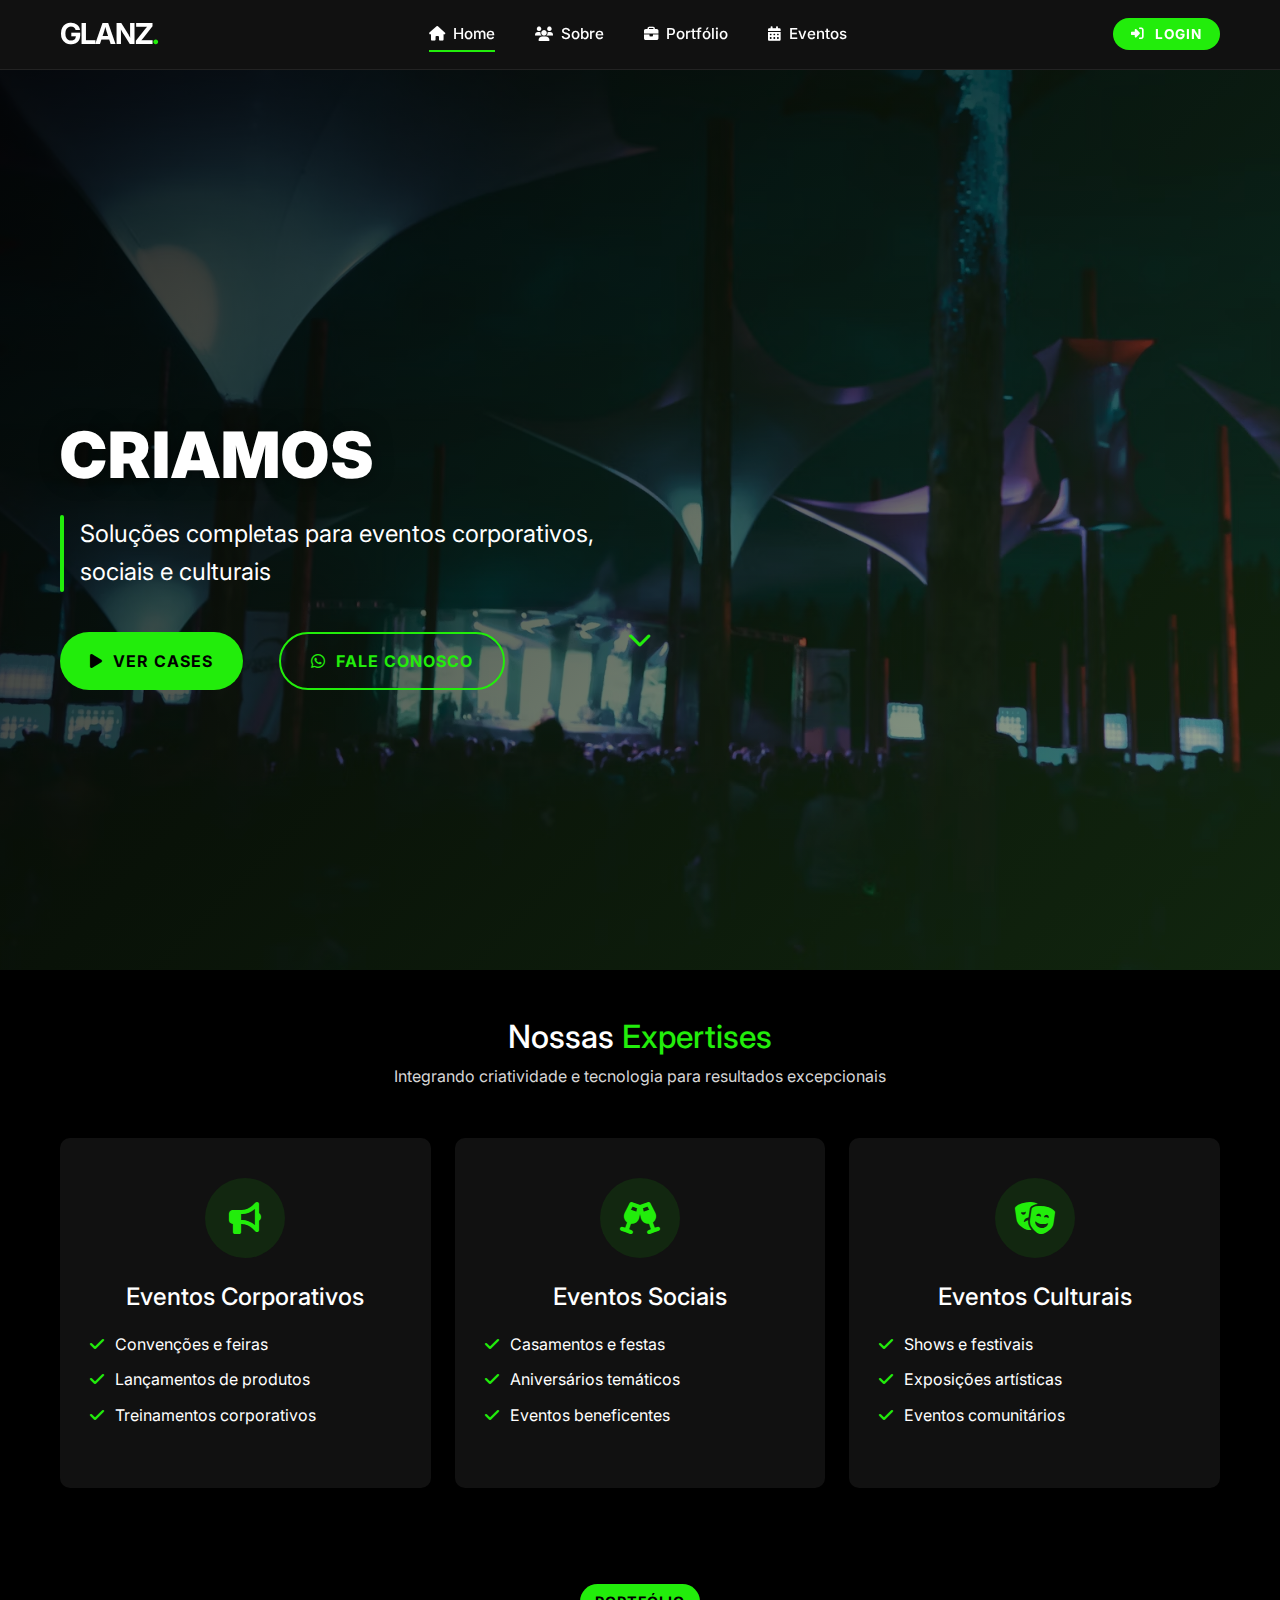
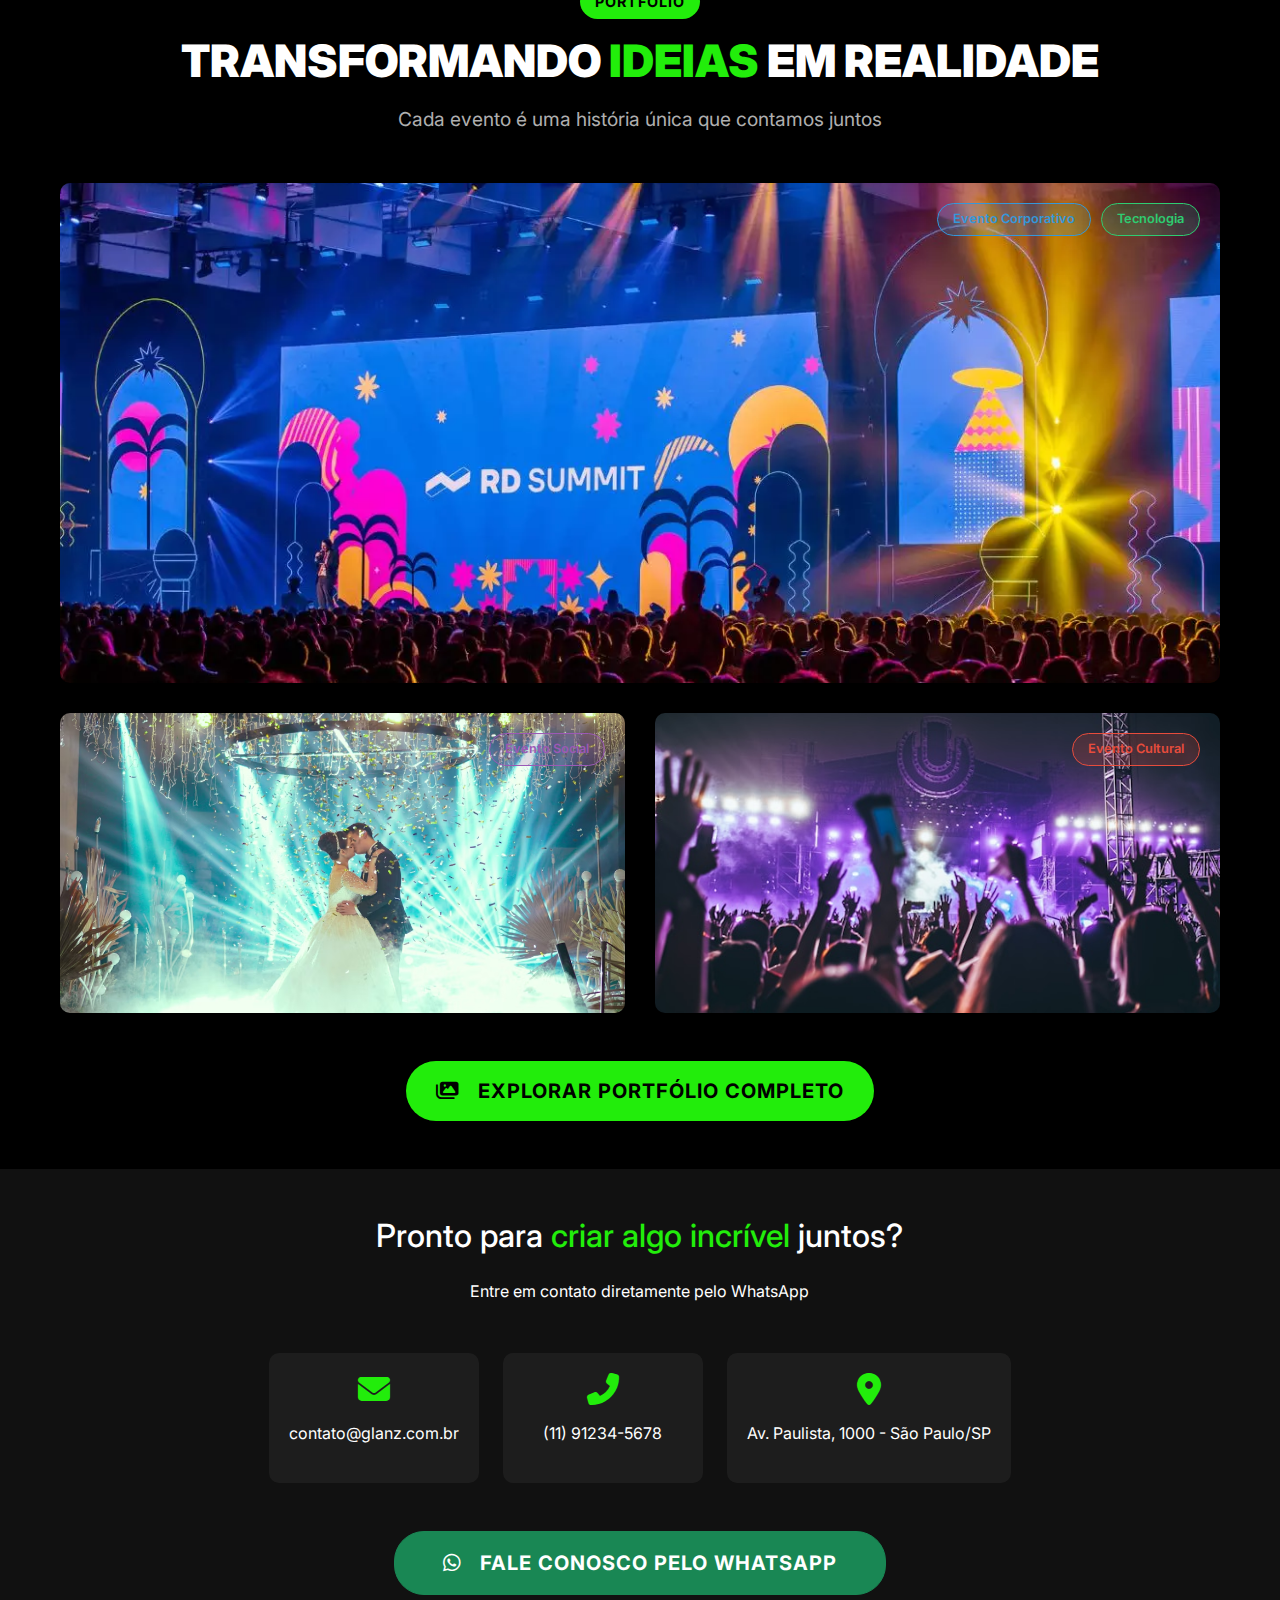
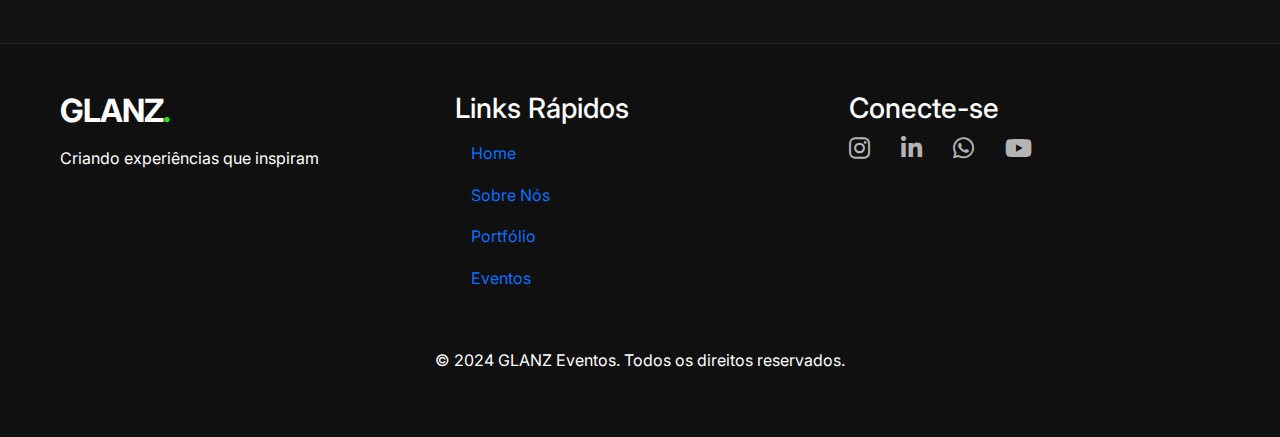
<file: index.html>
<!DOCTYPE html>
<html lang="pt-BR">
<head>
    <meta charset="UTF-8">
    <meta name="viewport" content="width=device-width, initial-scale=1.0">
    <title>GLANZ | Experiências Memoráveis em Eventos</title>
    <!-- Bootstrap CSS -->
    <link href="https://cdn.jsdelivr.net/npm/bootstrap@5.3.2/dist/css/bootstrap.min.css" rel="stylesheet">
    <link rel="stylesheet" href="css/global.css">
    <link rel="stylesheet" href="css/home.css">
    <link href="https://fonts.googleapis.com/css2?family=Inter:wght@300;400;700;900&display=swap" rel="stylesheet">
    <link rel="stylesheet" href="https://cdnjs.cloudflare.com/ajax/libs/font-awesome/6.4.0/css/all.min.css">
</head>
<body>
    <!-- Navbar Minimalista Fixa -->
    <nav class="navbar navbar-expand-lg top-navbar fixed-top">
        <div class="container">
            <a class="navbar-brand" href="index.html">
                <h1>GLANZ<span class="dot">.</span></h1>
            </a>
            <button class="navbar-toggler" type="button"
                data-bs-toggle="collapse" data-bs-target="#navbarNav"
                aria-controls="navbarNav" aria-expanded="false"
                aria-label="Toggle navigation">
                <i class="fas fa-bars"></i>
            </button>
            <div class="collapse navbar-collapse" id="navbarNav">
                <ul class="navbar-nav mx-auto">
                    <li class="nav-item">
                        <a class="nav-link active" href="index.html"><i class="fas fa-home"></i> Home</a>
                    </li>
                    <li class="nav-item">
                        <a class="nav-link" href="sobre.html"><i class="fas fa-users"></i> Sobre</a>
                    </li>
                    <li class="nav-item">
                        <a class="nav-link" href="portfolio.html"><i class="fas fa-briefcase"></i> Portfólio</a>
                    </li>
                    <li class="nav-item">
                        <a class="nav-link" href="eventos.html"><i class="fas fa-calendar-alt"></i> Eventos</a>
                    </li>
                </ul>
                <div class="d-flex align-items-center">
                    <!-- Botão Login/Logout -->
                    <div id="authContainer">
                        <a href="login.html" class="btn btn-login" id="authBtn">
                            <i class="fas fa-sign-in-alt"></i> Login
                        </a>
                    </div>
                    <!-- Botão Perfil (inicialmente oculto) -->
                    <div id="profileContainer" style="display: none; margin-left: 10px;">
                        <a href="perfil.html" class="btn btn-user">
                            <i class="fas fa-user"></i> Perfil
                        </a>
                    </div>
                </div>
            </div>
        </div>
    </nav>

    <!-- Hero Section com Imagem -->
    <header class="hero">
        <div class="hero-image"></div>
        <div class="hero-overlay"></div>
        <div class="container hero-content">
            <div class="row">
                <div class="col-lg-8">
                    <h1><span class="highlight">Criamos experiências</span> que inspiram e conectam</h1>
                    <p class="hero-subtitle">Soluções completas para eventos corporativos, sociais e culturais</p>
                    <div class="hero-cta">
                        <a href="portfolio.html" class="btn btn-primary me-3">
                            <i class="fas fa-play"></i> Ver Cases
                        </a>
                        <a href="#contato" class="btn btn-outline">
                            <i class="fab fa-whatsapp"></i> Fale Conosco
                        </a>
                    </div>
                </div>
            </div>
            <div class="scroll-indicator">
                <i class="fas fa-chevron-down"></i>
            </div>
        </div>
    </header>

    <!-- Seção de Diferenciais -->
    <section class="diferenciais py-5">
        <div class="container">
            <div class="section-header text-center mb-5">
                <h2>Nossas <span class="highlight">Expertises</span></h2>
                <p class="text-light-expert">Integrando criatividade e tecnologia para resultados excepcionais</p>
            </div>

            <div class="row g-4">
                <div class="col-md-4" data-aos="fade-up">
                    <div class="diferencial-card h-100">
                        <div class="card-icon">
                            <i class="fas fa-bullhorn"></i>
                        </div>
                        <h3>Eventos Corporativos</h3>
                        <ul class="mt-3">
                            <li>Convenções e feiras</li>
                            <li>Lançamentos de produtos</li>
                            <li>Treinamentos corporativos</li>
                        </ul>
                    </div>
                </div>

                <div class="col-md-4" data-aos="fade-up" data-aos-delay="100">
                    <div class="diferencial-card h-100">
                        <div class="card-icon">
                            <i class="fas fa-glass-cheers"></i>
                        </div>
                        <h3>Eventos Sociais</h3>
                        <ul class="mt-3">
                            <li>Casamentos e festas</li>
                            <li>Aniversários temáticos</li>
                            <li>Eventos beneficentes</li>
                        </ul>
                    </div>
                </div>

                <div class="col-md-4" data-aos="fade-up" data-aos-delay="200">
                    <div class="diferencial-card h-100">
                        <div class="card-icon">
                            <i class="fas fa-theater-masks"></i>
                        </div>
                        <h3>Eventos Culturais</h3>
                        <ul class="mt-3">
                            <li>Shows e festivais</li>
                            <li>Exposições artísticas</li>
                            <li>Eventos comunitários</li>
                        </ul>
                    </div>
                </div>
            </div>
        </div>
    </section>

    <!-- Seção Portfólio Atualizada -->
    <section class="portfolio-showcase py-5">
        <div class="container">
            <div class="section-header text-center mb-5">
                <div class="section-tag">Portfólio</div>
                <h2 class="section-title">Transformando <span class="highlight">Ideias</span> em Realidade</h2>
                <p class="section-subtitle">Cada evento é uma história única que contamos juntos</p>
            </div>

            <div class="portfolio-grid">
                <div class="portfolio-item featured">
                    <div class="portfolio-image" style="background-image: url('assets/images/evento-tech.png');">
                        <div class="portfolio-overlay">
                            <div class="portfolio-content">
                                <h3>Tech Conference 2023</h3>
                                <div class="portfolio-stats">
                                    <span><i class="fas fa-users"></i> 1.200+ participantes</span>
                                    <span><i class="fas fa-map-marker-alt"></i> São Paulo</span>
                                </div>
                                <a href="portfolio-detalhe-tech.html" class="btn btn-portfolio">Ver Detalhes</a>
                            </div>
                        </div>
                    </div>
                    <div class="portfolio-tags">
                        <span class="tag-corporativo">Evento Corporativo</span>
                        <span class="tag-tecnologia">Tecnologia</span>
                    </div>
                </div>

                <div class="portfolio-items">
                    <div class="portfolio-item">
                        <div class="portfolio-image" style="background-image: url('assets/images/casamento.jpg');">
                            <div class="portfolio-overlay">
                                <div class="portfolio-content">
                                    <h3>Casamento Luxury</h3>
                                    <a href="portfolio-detalhe-casamento.html" class="btn btn-portfolio">Ver Detalhes</a>
                                </div>
                            </div>
                        </div>
                        <div class="portfolio-tags">
                            <span class="tag-social">Evento Social</span>
                        </div>
                    </div>

                    <div class="portfolio-item">
                        <div class="portfolio-image" style="background-image: url('assets/images/evento-musical.jpg');">
                            <div class="portfolio-overlay">
                                <div class="portfolio-content">
                                    <h3>Festival de Verão</h3>
                                    <a href="portfolio-detalhe-festival.html" class="btn btn-portfolio">Ver Detalhes</a>
                                </div>
                            </div>
                        </div>
                        <div class="portfolio-tags">
                            <span class="tag-cultural">Evento Cultural</span>
                        </div>
                    </div>
                </div>
            </div>

            <div class="text-center mt-5">
                <a href="portfolio.html" class="btn btn-primary btn-lg">
                    <i class="fas fa-images me-2"></i> Explorar Portfólio Completo
                </a>
            </div>
        </div>
    </section>

    <!-- Seção de Contato -->
    <section id="contato" class="contato py-5">
        <div class="container text-center">
            <div class="row justify-content-center">
                <div class="col-lg-8">
                    <h2>Pronto para <span class="highlight">criar algo incrível</span> juntos?</h2>
                    <p class="mt-4 mb-5">Entre em contato diretamente pelo WhatsApp</p>

                    <div class="d-flex flex-column flex-md-row justify-content-center gap-4">
                        <div class="contato-item">
                            <i class="fas fa-envelope fa-2x mb-3"></i>
                            <p>contato@glanz.com.br</p>
                        </div>
                        <div class="contato-item">
                            <i class="fas fa-phone-alt fa-2x mb-3"></i>
                            <p>(11) 91234-5678</p>
                        </div>
                        <div class="contato-item">
                            <i class="fas fa-map-marker-alt fa-2x mb-3"></i>
                            <p>Av. Paulista, 1000 - São Paulo/SP</p>
                        </div>
                    </div>

                    <a href="https://wa.me/5511999999999?text=Olá,%20gostaria%20de%20saber%20mais%20sobre%20os%20serviços" class="btn btn-success btn-lg mt-5 px-5 py-3">
                        <i class="fab fa-whatsapp me-2"></i> Fale conosco pelo WhatsApp
                    </a>
                </div>
            </div>
        </div>
    </section>

    <!-- Rodapé -->
    <footer class="footer py-5">
        <div class="container">
            <div class="row">
                <div class="col-lg-4 mb-4 mb-lg-0">
                    <div class="footer-logo">
                        <h2>GLANZ<span class="dot">.</span></h2>
                        <p>Criando experiências que inspiram</p>
                    </div>
                </div>
                <div class="col-lg-4 mb-4 mb-lg-0">
                    <h3>Links Rápidos</h3>
                    <ul class="nav flex-column">
                        <li class="nav-item"><a href="index.html" class="nav-link">Home</a></li>
                        <li class="nav-item"><a href="sobre.html" class="nav-link">Sobre Nós</a></li>
                        <li class="nav-item"><a href="portfolio.html" class="nav-link">Portfólio</a></li>
                        <li class="nav-item"><a href="eventos.html" class="nav-link">Eventos</a></li>
                    </ul>
                </div>
                <div class="col-lg-4">
                    <h3>Conecte-se</h3>
                    <div class="social-icons">
                        <a href="#" class="me-3"><i class="fab fa-instagram fa-lg"></i></a>
                        <a href="#" class="me-3"><i class="fab fa-linkedin-in fa-lg"></i></a>
                        <a href="#" class="me-3"><i class="fab fa-whatsapp fa-lg"></i></a>
                        <a href="#"><i class="fab fa-youtube fa-lg"></i></a>
                    </div>
                </div>
            </div>
            <div class="text-center mt-5">
                <p>&copy; 2024 GLANZ Eventos. Todos os direitos reservados.</p>
            </div>
        </div>
    </footer>

    <!-- Scripts -->
    <script src="https://cdn.jsdelivr.net/npm/bootstrap@5.3.2/dist/js/bootstrap.bundle.min.js"></script>
    <script src="js/home.js"></script>
    <script src="https://unpkg.com/aos@2.3.1/dist/aos.js"></script>
    <script>
        AOS.init({
            duration: 800,
            easing: 'ease-in-out'
        });

        // Função para verificar login e atualizar a interface
        function updateAuthUI() {
            const authBtn = document.getElementById('authBtn');
            const profileContainer = document.getElementById('profileContainer');
            
            // Verifica se o usuário está logado
            const isLoggedIn = sessionStorage.getItem('Token') || localStorage.getItem('Token');
            
            if (isLoggedIn) {
                // Usuário logado - mostra perfil e transforma login em logout
                authBtn.innerHTML = '<i class="fas fa-sign-out-alt"></i> Logout';
                authBtn.href = "#";
                authBtn.onclick = function(e) {
                    e.preventDefault();
                    // Faz logout
                    sessionStorage.removeItem('Token');
                    localStorage.removeItem('Token');
                    // Atualiza a interface
                    updateAuthUI();
                    // Redireciona para home
                    window.location.href = 'index.html';
                };
                profileContainer.style.display = 'block';
            } else {
                // Usuário não logado - oculta perfil e mantém login normal
                authBtn.innerHTML = '<i class="fas fa-sign-in-alt"></i> Login';
                authBtn.href = "login.html";
                authBtn.onclick = null;
                profileContainer.style.display = 'none';
            }
        }

        // Executa quando a página carrega
        document.addEventListener('DOMContentLoaded', updateAuthUI);
    </script>
</body>
</html>
</file>
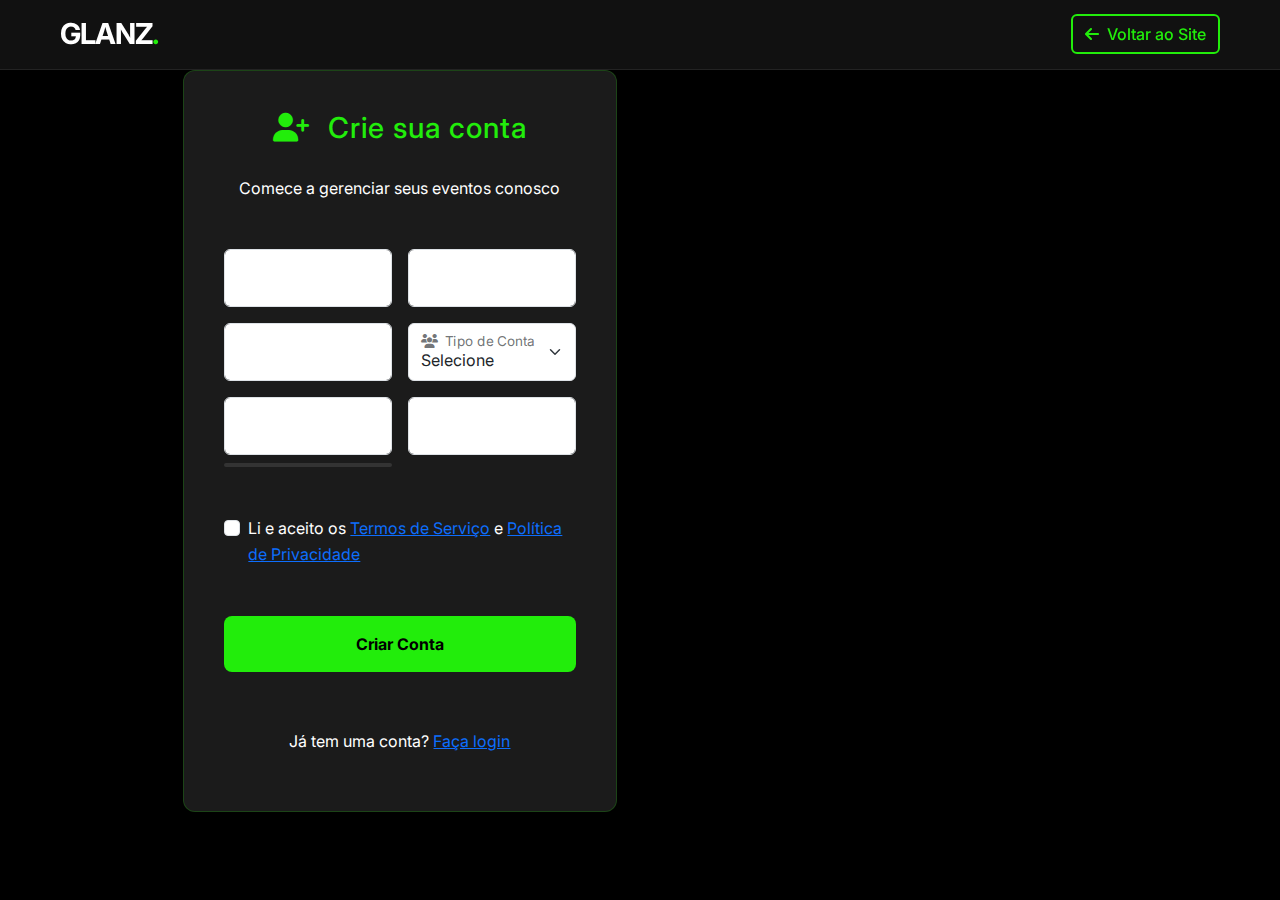
<file: cadastro.html>
<!DOCTYPE html>
<html lang="pt-BR">

<head>
    <meta charset="UTF-8">
    <meta name="viewport" content="width=device-width, initial-scale=1.0">
    <title>Cadastro | GLANZ</title>
    <!-- Bootstrap CSS -->
    <link href="https://cdn.jsdelivr.net/npm/bootstrap@5.3.2/dist/css/bootstrap.min.css" rel="stylesheet">
    <link rel="stylesheet" href="css/global.css">
    <link rel="stylesheet" href="css/cadastro.css">
    <link href="https://fonts.googleapis.com/css2?family=Inter:wght@300;400;700;900&display=swap" rel="stylesheet">
    <link rel="stylesheet" href="https://cdnjs.cloudflare.com/ajax/libs/font-awesome/6.4.0/css/all.min.css">
</head>

<body>
    <!-- Navbar Minimalista -->
    <nav class="navbar navbar-expand-lg top-navbar">
        <div class="container">
            <a class="navbar-brand" href="index.html">
                <h1>GLANZ<span class="dot">.</span></h1>
            </a>
            <div class="d-flex">
                <a href="index.html" class="btn btn-outline-verde">
                    <i class="fas fa-arrow-left me-2"></i> Voltar ao Site
                </a>
            </div>
        </div>
    </nav>

    <!-- Main Content -->
    <main class="cadastro-container">
        <div class="container">
            <div class="row justify-content-center">
                <div class="col-lg-7 col-md-9">
                    <div class="cadastro-card">
                        <div class="cadastro-header text-center mb-5">
                            <h2><i class="fas fa-user-plus"></i> Crie sua conta</h2>
                            <p class="text-subtitle">Comece a gerenciar seus eventos conosco</p>
                        </div>

                        <form id="cadastroForm" class="cadastro-form">
                            <div class="alert alert-danger d-none" id="cadastroError"></div>

                            <div class="row g-3">
                                <!-- Nome Completo -->
                                <div class="col-md-6">
                                    <div class="form-floating">
                                        <input type="text" class="form-control" id="nome" placeholder="Nome" required>
                                        <label for="nome"><i class="fas fa-user me-2"></i>Nome Completo</label>
                                    </div>
                                </div>

                                <!-- E-mail -->
                                <div class="col-md-6">
                                    <div class="form-floating">
                                        <input type="email" class="form-control" id="email" placeholder="E-mail"
                                            required>
                                        <label for="email"><i class="fas fa-envelope me-2"></i>E-mail</label>
                                    </div>
                                </div>

                                <!-- Telefone -->
                                <div class="col-md-6">
                                    <div class="form-floating">
                                        <input type="tel" class="form-control" id="telefone" placeholder="Telefone">
                                        <label for="telefone"><i class="fas fa-phone me-2"></i>Telefone</label>
                                    </div>
                                </div>

                                <!-- Tipo de Conta -->
                                <div class="col-md-6">
                                    <div class="form-floating">
                                        <select class="form-select" id="tipoConta" required>
                                            <option value="" selected disabled>Selecione</option>
                                            <option value="cliente">Cliente</option>
                                            <option value="fornecedor">Fornecedor</option>
                                            <option value="colaborador">Colaborador</option>
                                        </select>
                                        <label for="tipoConta"><i class="fas fa-users me-2"></i>Tipo de Conta</label>
                                    </div>
                                </div>

                                <!-- Senha -->
                                <div class="col-md-6">
                                    <div class="form-floating">
                                        <input type="password" class="form-control" id="senha" placeholder="Senha"
                                            required minlength="8">
                                        <label for="senha"><i class="fas fa-lock me-2"></i>Senha</label>
                                    </div>
                                    <div class="password-strength mt-2">
                                        <div class="progress">
                                            <div class="progress-bar" id="passwordStrength" role="progressbar"
                                                style="width: 0%"></div>
                                        </div>
                                        <small class="text-instruction">Mínimo 8 caracteres</small>
                                    </div>
                                </div>

                                <!-- Confirmar Senha -->
                                <div class="col-md-6">
                                    <div class="form-floating">
                                        <input type="password" class="form-control" id="confirmarSenha"
                                            placeholder="Confirmar Senha" required>
                                        <label for="confirmarSenha"><i class="fas fa-lock me-2"></i>Confirmar
                                            Senha</label>
                                    </div>
                                    <div class="password-match mt-2">
                                        <small id="passwordMatchText"></small>
                                    </div>
                                </div>
                            </div>

                            <!-- Termos e Condições -->
                            <div class="form-check my-4">
                                <input class="form-check-input" type="checkbox" id="termos" required>
                                <label class="form-check-label" for="termos">
                                    Li e aceito os <a href="#" data-bs-toggle="modal"
                                        data-bs-target="#termosModal">Termos de Serviço</a> e <a href="#">Política de
                                        Privacidade</a>
                                </label>
                            </div>

                            <!-- Botão de Cadastro -->
                            <button type="submit" class="btn btn-cadastro w-100 py-3 mb-3">
                                <span id="cadastroText">Criar Conta</span>
                                <span id="cadastroSpinner" class="spinner-border spinner-border-sm d-none"
                                    role="status"></span>
                            </button>

                            <div class="text-center mt-3">
                                <p>Já tem uma conta? <a href="login.html">Faça login</a></p>
                            </div>
                        </form>
                    </div>
                </div>
            </div>
        </div>
    </main>

    <!-- Modal Termos de Serviço -->
    <div class="modal fade" id="termosModal" tabindex="-1" aria-hidden="true">
        <div class="modal-dialog modal-lg">
            <div class="modal-content">
                <div class="modal-header">
                    <h5 class="modal-title">Termos de Serviço</h5>
                    <button type="button" class="btn-close" data-bs-dismiss="modal" aria-label="Close"></button>
                </div>
                <div class="modal-body">
                    <!-- Conteúdo dos termos -->
                    <h6>1. Aceitação dos Termos</h6>
                    <p>Ao se cadastrar na GLANZ, você concorda com estes termos...</p>
                    <!-- Adicione mais conteúdo conforme necessário -->
                </div>
                <div class="modal-footer">
                    <button type="button" class="btn btn-verde" data-bs-dismiss="modal">Entendido</button>
                </div>
            </div>
        </div>
    </div>

    <!-- Scripts -->
    <script src="https://cdn.jsdelivr.net/npm/bootstrap@5.3.2/dist/js/bootstrap.bundle.min.js"></script>
    <script src="js/cadastro.js"></script>
</body>

</html>
</file>
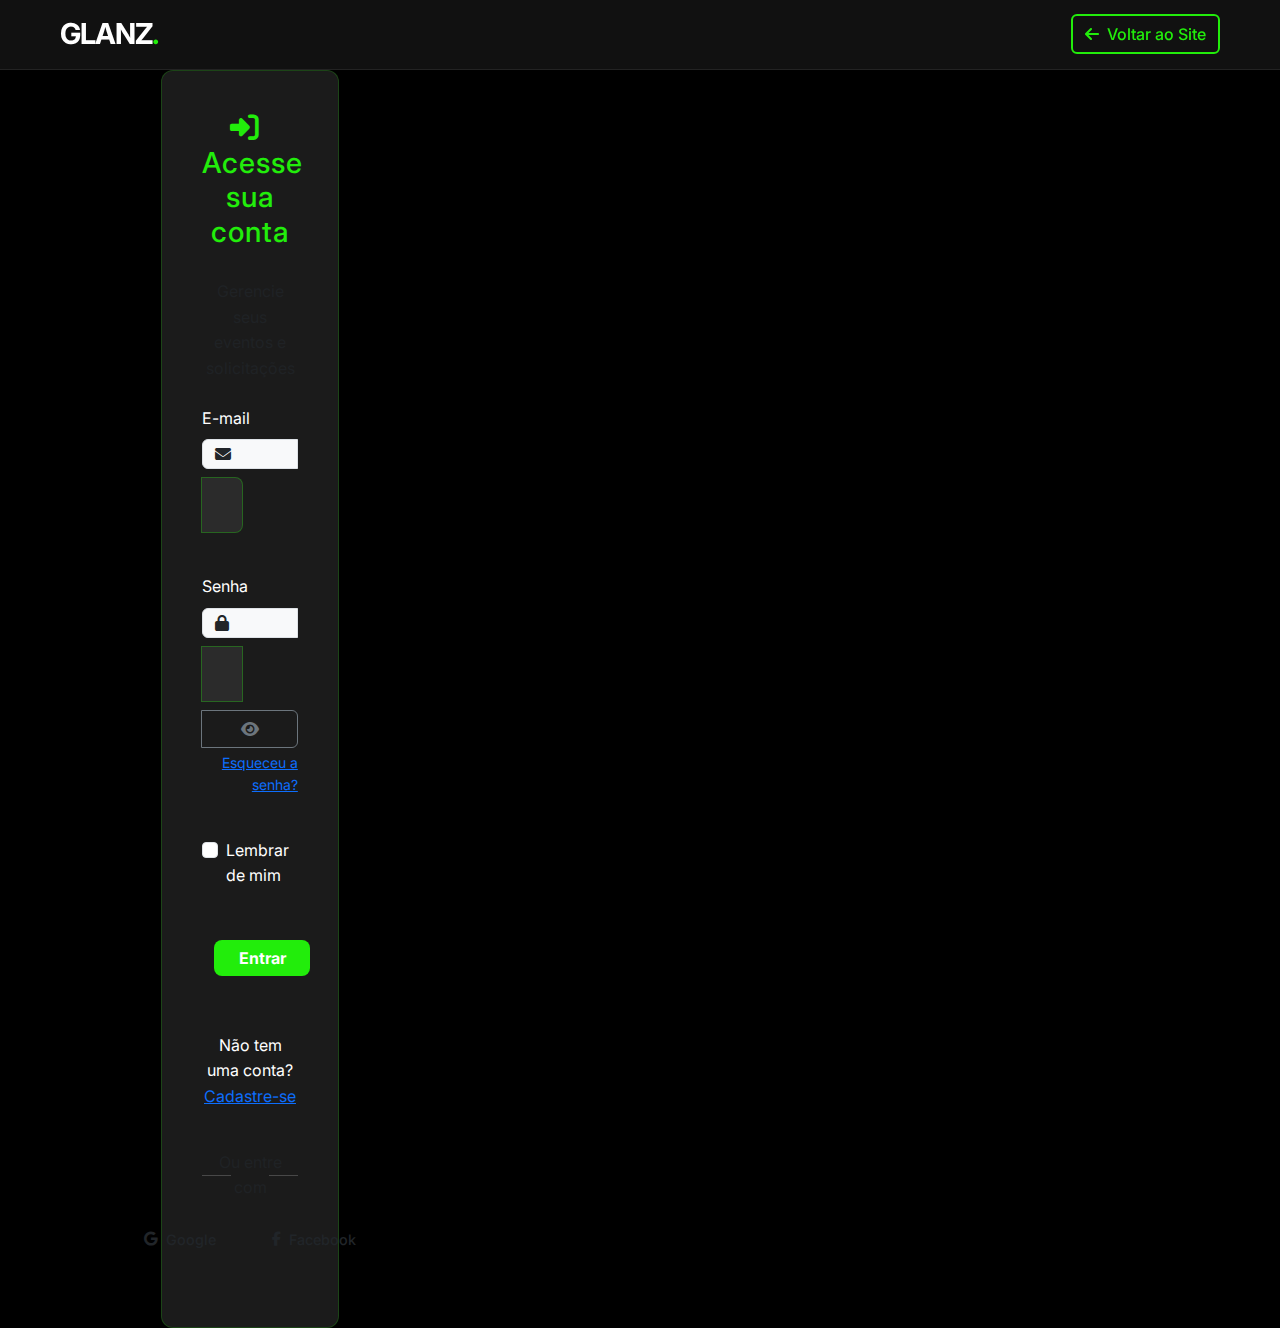
<file: eventos.html>
<!DOCTYPE html>
<html lang="pt-BR">
<head>
    <meta charset="UTF-8">
    <meta name="viewport" content="width=device-width, initial-scale=1.0">
    <title>Gerenciador de Eventos - Glanz</title>
    <link rel="stylesheet" href="css/global.css">
    <link rel="stylesheet" href="css/eventos.css">
    <link href="https://fonts.googleapis.com/css2?family=Inter:wght@400;700;900&display=swap" rel="stylesheet">
    <link rel="stylesheet" href="https://cdnjs.cloudflare.com/ajax/libs/font-awesome/6.4.0/css/all.min.css">
</head>
<body>
    <!-- Navbar -->
<nav class="top-navbar">
    <div class="navbar-logo">
        <h1>Glanz<span class="dot">.</span></h1>
    </div>
    <ul class="navbar-menu">
        <li><a href="index.html"><i class="fas fa-home"></i> Home</a></li>
        <li><a href="sobre.html"><i class="fas fa-users"></i> Sobre nós</a></li>
        <li><a href="portfolio.html"><i class="fas fa-briefcase"></i> Portfólio</a></li>
        <li><a href="servicos.html"><i class="fas fa-concierge-bell"></i> Serviços</a></li>
        <!-- O item de Eventos será inserido dinamicamente pelo JavaScript -->
        <li class="login-btn"><a href="login.html"><i class="fas fa-sign-in-alt"></i> Login</a></li>
    </ul>
</nav>

    <!-- Conteúdo Principal -->
    <main class="main-content">
        <div class="container">
            <h2 class="page-title">GERENCIADOR DE EVENTOS</h2>
            <p class="page-subtitle">Crie e gerencie seus eventos</p>
            
            <div class="events-controls">
                <button id="newEventBtn" class="btn">
                    <i class="fas fa-plus"></i> Novo Evento
                </button>
            </div>

            <!-- Modal para criação/edição -->
            <div id="eventModal" class="modal">
                <div class="modal-content">
                    <span class="close">&times;</span>
                    <h2 id="modalTitle"><i class="fas fa-calendar-plus"></i> Novo Evento</h2>
                    <form id="eventForm">
                        <input type="hidden" id="eventId">
                        
                        <div class="form-group">
                            <label for="title"><i class="fas fa-heading"></i> Título*</label>
                            <input type="text" id="title" required>
                        </div>
                        
                        <div class="form-group">
                            <label for="description"><i class="fas fa-align-left"></i> Descrição</label>
                            <textarea id="description" rows="4"></textarea>
                        </div>
                        
                        <div class="form-group">
                            <label for="location"><i class="fas fa-map-marker-alt"></i> Local*</label>
                            <input type="text" id="location" required>
                        </div>
                        
                        <div class="form-group">
                            <label for="eventDate"><i class="far fa-clock"></i> Data e Hora*</label>
                            <input type="datetime-local" id="eventDate" required>
                        </div>
                        
                        <div class="form-group">
                            <label for="status"><i class="fas fa-info-circle"></i> Status*</label>
                            <select id="status" required>
                                <option value="PLANEJADO">Planejado</option>
                                <option value="EM_ANDAMENTO">Em Andamento</option>
                                <option value="CONCLUIDO">Concluído</option>
                                <option value="CANCELADO">Cancelado</option>
                            </select>
                        </div>
                        
                        <button type="submit" class="btn">
                            <i class="fas fa-save"></i> Salvar Evento
                        </button>
                    </form>
                </div>
            </div>

            <!-- Lista de eventos -->
            <div id="eventsList" class="events-grid">
                <!-- Eventos serão carregados aqui via JavaScript -->
                <div class="loading-events">
                    <i class="fas fa-spinner fa-spin"></i> Carregando eventos...
                </div>
            </div>
        </div>
    </main>

    <!-- Rodapé -->
    <footer class="social-footer">
        <div class="social-icons">
            <a href="#"><i class="fab fa-whatsapp"></i></a>
            <a href="#"><i class="fab fa-facebook-f"></i></a>
            <a href="#"><i class="fab fa-instagram"></i></a>
            <a href="#"><i class="fab fa-linkedin-in"></i></a>
        </div>
    </footer>

    <script src="js/eventos.js"></script>
    <script>
    // Verificar estado de login e atualizar navbar
    document.addEventListener('DOMContentLoaded', function() {
        const authToken = localStorage.getItem('authToken');
        const navbarMenu = document.querySelector('.navbar-menu');
        const loginItem = document.querySelector('.login-btn');
        const eventosItem = document.createElement('li');
        
        // Criar item de Eventos
        eventosItem.innerHTML = `
            <a href="eventos.html"><i class="fas fa-calendar-alt"></i> Eventos</a>
        `;
        
        // Adicionar item de Eventos antes do Login
        if (navbarMenu && loginItem) {
            navbarMenu.insertBefore(eventosItem, loginItem);
        }
        
        // Se estiver logado, substituir Login por Logout
        if (authToken) {
            if (loginItem) {
                loginItem.innerHTML = `
                    <a href="#" class="logout-btn"><i class="fas fa-sign-out-alt"></i> Sair</a>
                `;
                
                // Adicionar evento de logout
                document.querySelector('.logout-btn').addEventListener('click', function(e) {
                    e.preventDefault();
                    localStorage.removeItem('authToken');
                    localStorage.removeItem('userName');
                    window.location.href = 'index.html';
                });
            }
        }
    });
</script>
</body>
</html>
</file>
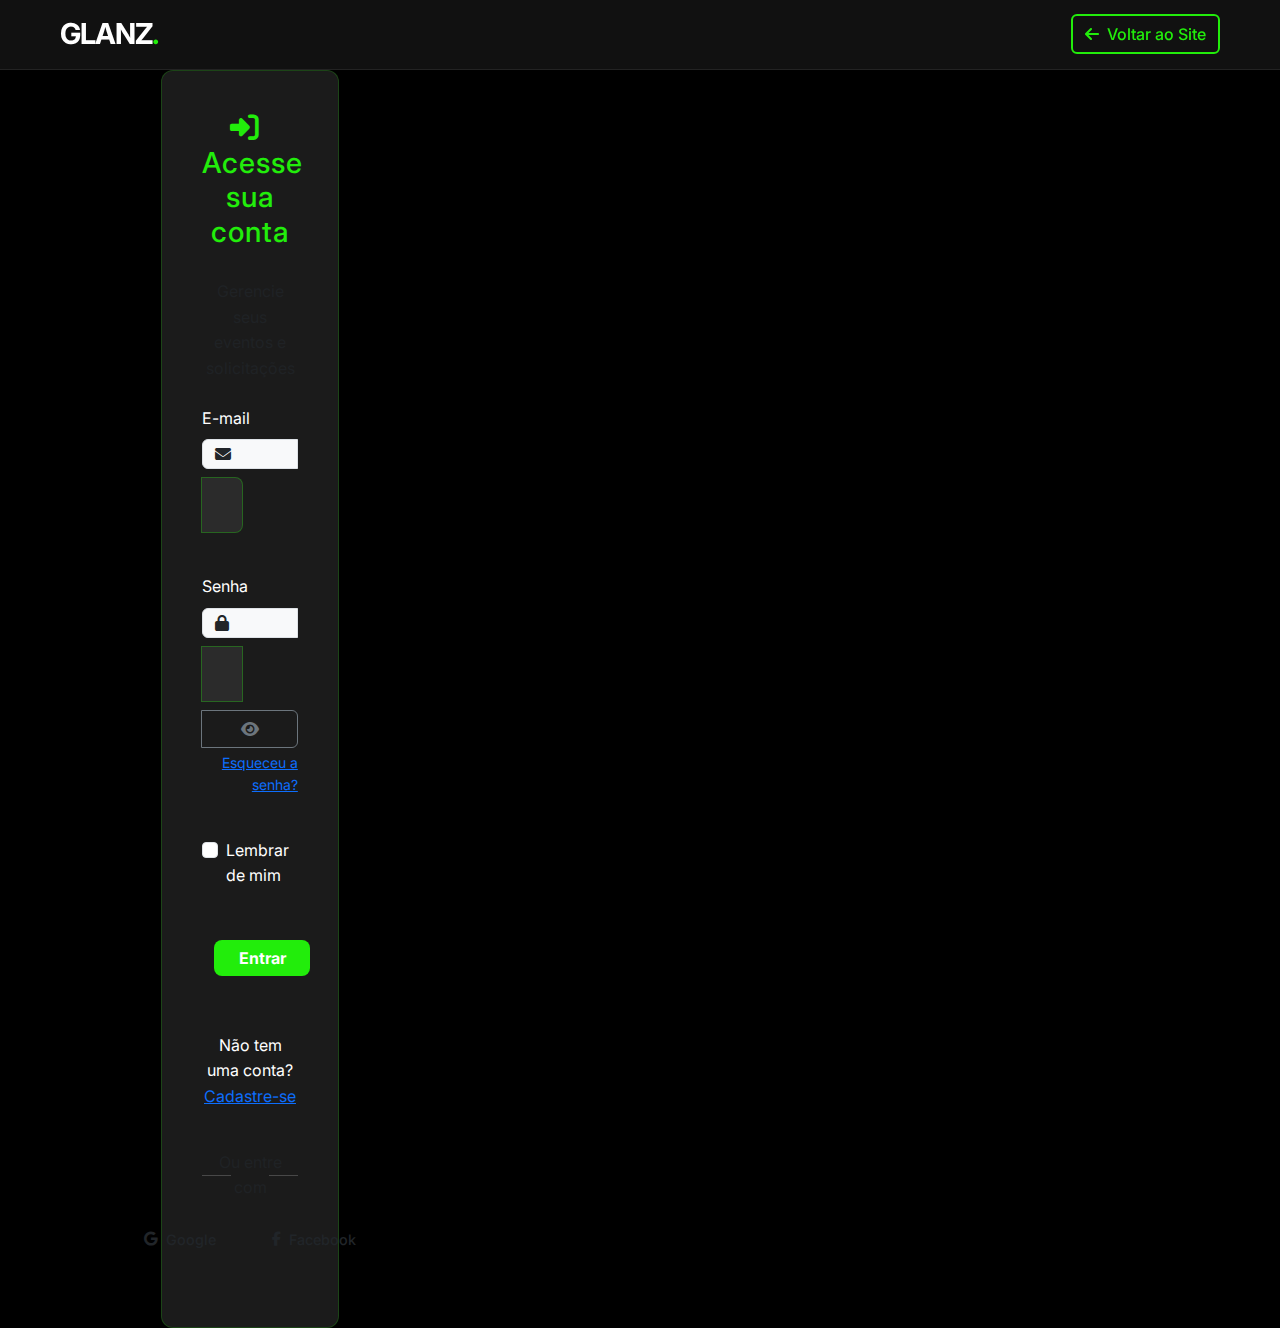
<file: login.html>
<!DOCTYPE html>
<html lang="pt-BR">
<head>
    <meta charset="UTF-8">
    <meta name="viewport" content="width=device-width, initial-scale=1.0">
    <title>Login | GLANZ</title>
    <!-- Bootstrap CSS -->
    <link href="https://cdn.jsdelivr.net/npm/bootstrap@5.3.2/dist/css/bootstrap.min.css" rel="stylesheet">
    <link rel="stylesheet" href="css/global.css">
    <link rel="stylesheet" href="css/login.css">
    <link href="https://fonts.googleapis.com/css2?family=Inter:wght@300;400;700;900&display=swap" rel="stylesheet">
    <link rel="stylesheet" href="https://cdnjs.cloudflare.com/ajax/libs/font-awesome/6.4.0/css/all.min.css">
</head>
<body>
    <!-- Navbar Minimalista -->
    <nav class="navbar navbar-expand-lg top-navbar">
        <div class="container">
            <a class="navbar-brand" href="index.html">
                <h1>GLANZ<span class="dot">.</span></h1>
            </a>
            <div class="d-flex">
                <a href="index.html" class="btn btn-outline-verde">
    <i class="fas fa-arrow-left me-2"></i> Voltar ao Site
</a>
            </div>
        </div>
    </nav>

    <!-- Main Content -->
    <main class="login-container">
        <div class="container">
            <div class="row justify-content-center">
                <div class="col-lg-5 col-md-8">
                    <div class="login-card">
                        <div class="login-header text-center mb-4">
                            <h2><i class="fas fa-sign-in-alt"></i> Acesse sua conta</h2>
                            <p class="text-muted">Gerencie seus eventos e solicitações</p>
                        </div>
                        
                        <form id="loginForm" class="login-form">
                            <div class="alert alert-danger d-none" id="loginError"></div>
                            
                            <div class="mb-3">
                                <label for="email" class="form-label">E-mail</label>
                                <div class="input-group">
                                    <span class="input-group-text"><i class="fas fa-envelope"></i></span>
                                    <input type="email" class="form-control" id="email" required placeholder="seu@email.com">
                                </div>
                            </div>
                            
                            <div class="mb-3">
                                <label for="password" class="form-label">Senha</label>
                                <div class="input-group">
                                    <span class="input-group-text"><i class="fas fa-lock"></i></span>
                                    <input type="password" class="form-control" id="password" required placeholder="••••••••">
                                    <button class="btn btn-outline-secondary toggle-password" type="button">
                                        <i class="fas fa-eye"></i>
                                    </button>
                                </div>
                                <div class="form-text text-end">
                                    <a href="#forgot-password" id="forgotPassword">Esqueceu a senha?</a>
                                </div>
                            </div>
                            
                            <div class="mb-3 form-check">
                                <input type="checkbox" class="form-check-input" id="rememberMe">
                                <label class="form-check-label" for="rememberMe">Lembrar de mim</label>
                            </div>
                            
                            <button type="submit" class="btn btn-login w-100 py-2 mb-3">
                                <span id="loginText">Entrar</span>
                                <span id="loginSpinner" class="spinner-border spinner-border-sm d-none" role="status"></span>
                            </button>
                            
                            <div class="text-center mt-3">
                                <p>Não tem uma conta? <a href="cadastro.html">Cadastre-se</a></p>
                            </div>
                        </form>
                        
                        <div class="login-social text-center mt-4">
                            <p class="text-muted mb-3">Ou entre com</p>
                            <div class="d-flex justify-content-center gap-3">
                                <a href="#" class="btn btn-social btn-google">
                                    <i class="fab fa-google"></i> Google
                                </a>
                                <a href="#" class="btn btn-social btn-facebook">
                                    <i class="fab fa-facebook-f"></i> Facebook
                                </a>
                            </div>
                        </div>
                    </div>
                </div>
            </div>
        </div>
    </main>

    <!-- Modal Esqueci a Senha -->
    <div class="modal fade" id="forgotPasswordModal" tabindex="-1" aria-hidden="true">
        <div class="modal-dialog modal-dialog-centered">
            <div class="modal-content">
                <div class="modal-header">
                    <h5 class="modal-title">Redefinir Senha</h5>
                    <button type="button" class="btn-close" data-bs-dismiss="modal" aria-label="Close"></button>
                </div>
                <div class="modal-body">
                    <form id="forgotPasswordForm">
                        <div class="mb-3">
                            <label for="recoveryEmail" class="form-label">Digite seu e-mail cadastrado</label>
                            <input type="email" class="form-control" id="recoveryEmail" required>
                        </div>
                        <button type="submit" class="btn btn-verde w-100">Enviar Link</button>
                    </form>
                </div>
            </div>
        </div>
    </div>

    <!-- Scripts -->
    <script src="https://cdn.jsdelivr.net/npm/bootstrap@5.3.2/dist/js/bootstrap.bundle.min.js"></script>
    <script src="js/login.js"></script>
</body>
</html>
</file>
<file: css/global.css>
/* ===== VARIÁVEIS GLOBAIS ===== */
:root {
    --verde: #22ED0B;
    --preto: #000000;
    --cinza-escuro: #111111;
    --branco: #FFFFFF;
    --sombra-verde: 0 0 20px rgba(34, 237, 11, 0.5);
}

/* ===== RESET & ESTILOS BASE ===== */
* {
    margin: 0;
    padding: 0;
    box-sizing: border-box;
}

body {
    background-color: var(--preto);
    color: var(--branco);
    font-family: 'Inter', sans-serif;
    line-height: 1.6;
    padding-top: 70px; /* Compensa a navbar fixa */
}

/* ===== NAVBAR ===== */
.top-navbar {
    position: fixed;
    width: 100%;
    top: 0;
    background-color: rgba(17, 17, 17, 0.98) !important;
    backdrop-filter: blur(8px);
    border-bottom: 1px solid rgba(255, 255, 255, 0.08);
    z-index: 1000;
    padding: 12px 0;
    transition: all 0.3s ease;
}

.navbar-brand h1 {
    color: var(--branco) !important;
    font-weight: 700;
    font-size: 1.8rem;
    letter-spacing: -1px;
    margin: 0;
    transition: transform 0.3s ease;
}

.navbar-brand:hover h1 {
    transform: scale(1.03);
}

.navbar-brand .dot {
    color: var(--verde);
}

.navbar-toggler {
    color: var(--branco);
    border: none;
    font-size: 1.5rem;
    padding: 0.25rem 0.5rem;
}

.navbar-toggler:focus {
    box-shadow: none;
    outline: none;
}

.navbar-nav .nav-link {
    color: var(--branco) !important;
    font-weight: 500;
    font-size: 0.95rem;
    padding: 8px 16px !important;
    margin: 0 4px;
    position: relative;
    transition: all 0.2s ease;
    display: flex;
    align-items: center;
}

.navbar-nav .nav-link i {
    font-size: 0.9rem;
    margin-right: 8px;
    transition: all 0.2s ease;
}

/* Efeito de sublinhado */
.navbar-nav .nav-link::after {
    content: '';
    position: absolute;
    width: 0;
    height: 2px;
    bottom: 2px;
    left: 16px;
    background-color: var(--verde);
    transition: width 0.3s cubic-bezier(0.25, 0.8, 0.25, 1);
}

.navbar-nav .nav-link:hover::after,
.navbar-nav .nav-link.active::after {
    width: calc(100% - 32px);
}

/* Botão de Login */
.btn-login {
    background: var(--verde);
    color: var(--branco) !important;
    padding: 6px 18px !important;
    font-size: 0.85rem;
    font-weight: 600;
    border-radius: 20px;
    transition: all 0.3s ease;
    border: none;
    margin-left: 12px;
    display: flex;
    align-items: center;
    gap: 6px;
}

.btn-login i {
    margin-right: 0;
    font-size: 0.8rem;
}

.btn-login:hover {
    background: #1ec70e !important;
    transform: translateY(-1px);
    box-shadow: 0 2px 12px rgba(34, 237, 11, 0.3);
}

.btn-login:active {
    background: #19b30a !important;
    transform: translateY(0);
    box-shadow: none;
}

.btn-outline-verde {
    border: 2px solid var(--verde);
    color: var(--verde);
    background: transparent;
    font-weight: 500;
    transition: all 0.3s ease;
    display: inline-flex;
    align-items: center;
}

.btn-outline-verde:hover {
    background: var(--verde);
    color: var(--preto);
    box-shadow: 0 0 15px rgba(34, 237, 11, 0.4);
}

.btn-outline-verde i {
    transition: transform 0.3s ease;
}

.btn-outline-verde:hover i {
    transform: translateX(-3px);
}

/* ===== RODAPÉ ===== */
.footer {
    background-color: rgba(17, 17, 17, 0.95);
    border-top: 1px solid rgba(255, 255, 255, 0.1);
    padding: 3rem 0 1.5rem;
}

.footer-logo h2 {
    font-size: 2rem;
    font-weight: 700;
    letter-spacing: -1px;
    margin-bottom: 1rem;
}

.footer-logo .dot {
    color: var(--verde);
}

.footer-links h3,
.footer-social h3 {
    font-size: 1.1rem;
    margin-bottom: 1.2rem;
    color: var(--branco);
    font-weight: 600;
}

.footer-links .nav-link {
    color: rgba(255, 255, 255, 0.7);
    padding: 5px 0;
    font-size: 0.9rem;
    transition: all 0.2s ease;
}

.footer-links .nav-link:hover {
    color: var(--verde);
    padding-left: 5px;
}

.social-icons {
    display: flex;
    gap: 15px;
}

.social-icons a {
    color: rgba(255, 255, 255, 0.7);
    font-size: 1.2rem;
    transition: all 0.3s ease;
}

.social-icons a:hover {
    color: var(--verde);
    transform: translateY(-3px);
}

.footer-bottom {
    border-top: 1px solid rgba(255, 255, 255, 0.1);
    padding-top: 1.5rem;
    margin-top: 2rem;
    text-align: center;
    font-size: 0.85rem;
    color: rgba(255, 255, 255, 0.5);
}

/* ===== UTILITÁRIOS ===== */
.highlight {
    color: var(--verde);
}

.container {
    width: 100%;
    max-width: 1200px;
    margin: 0 auto;
    padding: 0 20px;
}

/* ===== RESPONSIVIDADE ===== */
@media (max-width: 992px) {
    .navbar-brand h1 {
        font-size: 1.6rem;
    }
    
    .navbar-nav {
        padding-top: 1rem;
    }
    
    .btn-login {
        margin: 1rem 0 0 0;
        width: fit-content;
    }
    
    .footer-logo,
    .footer-links,
    .footer-social {
        margin-bottom: 2rem;
        text-align: center;
    }
    
    .footer-links .nav {
        align-items: center;
    }
    
    .social-icons {
        justify-content: center;
    }
}

@media (max-width: 576px) {
    .navbar-brand h1 {
        font-size: 1.5rem;
    }
    
    .navbar-nav .nav-link {
        padding: 8px 0 !important;
        margin: 2px 0;
    }
    
    .navbar-nav .nav-link::after {
        left: 0;
        bottom: 0;
    }
    
    .navbar-nav .nav-link:hover::after,
    .navbar-nav .nav-link.active::after {
        width: 100%;
    }
    
    .footer {
        padding: 2rem 0 1rem;
    }
}
</file>
<file: css/home.css>
/* ===== HERO SECTION ===== */
.hero {
    position: relative;
    height: 100vh;
    min-height: 700px;
    overflow: hidden;
    color: var(--branco);
    display: flex;
    align-items: center;
}

.hero-image {
    position: absolute;
    top: 0;
    left: 0;
    width: 100%;
    height: 100%;
    background-image: url('../assets/images/hero-banner.jpg');
    background-size: cover;
    background-position: center;
    z-index: 1;
    filter: brightness(0.7);
}

.hero-overlay {
    position: absolute;
    top: 0;
    left: 0;
    width: 100%;
    height: 100%;
    background: linear-gradient(135deg, rgba(0,0,0,0.8) 0%, rgba(34,237,11,0.1) 100%);
    z-index: 2;
}

.hero-content {
    position: relative;
    z-index: 3;
    padding-top: 70px;
}

.hero h1 {
    font-size: 4rem;
    font-weight: 900;
    line-height: 1.1;
    margin-bottom: 1.5rem;
    text-transform: uppercase;
    letter-spacing: 1px;
    text-shadow: 0 0 20px rgba(0,0,0,0.5);
}

.hero-subtitle {
    font-size: 1.5rem;
    margin-bottom: 2.5rem;
    max-width: 600px;
    position: relative;
    padding-left: 20px;
}

.hero-subtitle::before {
    content: '';
    position: absolute;
    left: 0;
    top: 0;
    height: 100%;
    width: 4px;
    background: var(--verde);
    border-radius: 2px;
}

.hero-cta {
    display: flex;
    gap: 20px;
    flex-wrap: wrap;
}

.scroll-indicator {
    position: absolute;
    bottom: 30px;
    left: 50%;
    transform: translateX(-50%);
    z-index: 3;
    animation: bounce 2s infinite;
    color: var(--verde);
    font-size: 1.5rem;
}

.text-light-expert {
    color: rgba(255, 255, 255, 0.85); /* branco suave, ideal para fundo escuro */
}


@keyframes bounce {
    0%, 20%, 50%, 80%, 100% {
        transform: translateY(0) translateX(-50%);
    }
    40% {
        transform: translateY(-20px) translateX(-50%);
    }
    60% {
        transform: translateY(-10px) translateX(-50%);
    }
}

/* ===== SEÇÃO PORTFÓLIO ATUALIZADA ===== */
.portfolio-showcase {
    background-color: var(--preto);
    position: relative;
    overflow: hidden;
}

.section-header {
    position: relative;
    margin-bottom: 3rem;
}

.section-tag {
    display: inline-block;
    background-color: var(--verde);
    color: var(--preto);
    padding: 6px 15px;
    border-radius: 20px;
    font-weight: 700;
    font-size: 0.9rem;
    margin-bottom: 1rem;
    text-transform: uppercase;
    letter-spacing: 1px;
}

.section-title {
    font-size: 2.8rem;
    font-weight: 900;
    margin-bottom: 1rem;
    text-transform: uppercase;
}

.section-subtitle {
    color: rgba(255,255,255,0.7);
    font-size: 1.2rem;
    max-width: 700px;
    margin: 0 auto;
}

.portfolio-grid {
    display: grid;
    grid-template-columns: 1fr;
    gap: 30px;
}

.portfolio-item {
    position: relative;
    border-radius: 10px;
    overflow: hidden;
    transition: all 0.3s ease;
}

.portfolio-item.featured {
    grid-column: 1;
    height: 500px;
}

.portfolio-items {
    display: grid;
    grid-template-columns: repeat(2, 1fr);
    gap: 30px;
}

.portfolio-item:not(.featured) {
    height: 300px;
}

.portfolio-image {
    position: relative;
    width: 100%;
    height: 100%;
    background-size: cover;
    background-position: center;
    transition: transform 0.5s ease;
}

.portfolio-overlay {
    position: absolute;
    top: 0;
    left: 0;
    width: 100%;
    height: 100%;
    background: rgba(0,0,0,0.7);
    display: flex;
    align-items: flex-end;
    padding: 30px;
    opacity: 0;
    transition: all 0.3s ease;
}

.portfolio-item:hover .portfolio-overlay {
    opacity: 1;
}

.portfolio-item:hover .portfolio-image {
    transform: scale(1.05);
}

.portfolio-content h3 {
    font-size: 1.8rem;
    margin-bottom: 15px;
    color: var(--branco);
}

.portfolio-stats {
    display: flex;
    gap: 20px;
    margin-bottom: 20px;
    font-size: 0.9rem;
    color: rgba(255,255,255,0.8);
}

.portfolio-stats i {
    color: var(--verde);
    margin-right: 5px;
}

.btn-portfolio {
    background: var(--verde);
    color: var(--preto);
    border: none;
    padding: 10px 25px;
    border-radius: 30px;
    font-weight: 700;
    transition: all 0.3s ease;
}

.btn-portfolio:hover {
    background: #1ec70e;
    transform: translateY(-3px);
    box-shadow: 0 5px 15px rgba(34, 237, 11, 0.3);
}

.portfolio-tags {
    position: absolute;
    top: 20px;
    right: 20px;
    display: flex;
    gap: 10px;
}

.tag-corporativo, 
.tag-social, 
.tag-cultural, 
.tag-tecnologia {
    padding: 5px 15px;
    border-radius: 20px;
    font-size: 0.8rem;
    font-weight: 600;
}

.tag-corporativo {
    background-color: rgba(52, 152, 219, 0.2);
    color: #3498db;
    border: 1px solid #3498db;
}

.tag-social {
    background-color: rgba(155, 89, 182, 0.2);
    color: #9b59b6;
    border: 1px solid #9b59b6;
}

.tag-cultural {
    background-color: rgba(231, 76, 60, 0.2);
    color: #e74c3c;
    border: 1px solid #e74c3c;
}

.tag-tecnologia {
    background-color: rgba(46, 204, 113, 0.2);
    color: #2ecc71;
    border: 1px solid #2ecc71;
}

/* ===== BOTÕES ===== */
.btn {
    padding: 15px 30px;
    border-radius: 30px;
    font-weight: 700;
    text-transform: uppercase;
    letter-spacing: 1px;
    transition: all 0.3s ease;
    display: inline-flex;
    align-items: center;
    gap: 10px;
}

.btn-primary {
    background: var(--verde);
    color: var(--preto);
    border: none;
}

.btn-primary:hover {
    transform: translateY(-3px);
    box-shadow: var(--sombra-verde);
}

.btn-outline {
    border: 2px solid var(--verde);
    color: var(--verde);
    background: transparent;
}

.btn-outline:hover {
    background: var(--verde);
    color: var(--preto);
}

/* ===== SEÇÃO DIFERENCIAIS ===== */
.diferencial-card {
    background: var(--cinza-escuro);
    border-radius: 10px;
    padding: 40px 30px;
    text-align: center;
    transition: all 0.3s ease;
    border-bottom: 3px solid transparent;
    height: 100%;
}

.diferencial-card:hover {
    transform: translateY(-10px);
    border-bottom-color: var(--verde);
    box-shadow: 0 10px 30px rgba(0,0,0,0.3);
}

.card-icon {
    width: 80px;
    height: 80px;
    background: rgba(34, 237, 11, 0.1);
    border-radius: 50%;
    display: flex;
    align-items: center;
    justify-content: center;
    margin: 0 auto 25px;
    font-size: 2rem;
    color: var(--verde);
}

.diferencial-card h3 {
    font-size: 1.5rem;
    margin-bottom: 20px;
    color: var(--branco);
}

.diferencial-card ul {
    text-align: left;
    list-style: none;
    padding-left: 0;
}

.diferencial-card ul li {
    margin-bottom: 10px;
    position: relative;
    padding-left: 25px;
}

.diferencial-card ul li:before {
    content: "\f00c";
    font-family: "Font Awesome 5 Free";
    font-weight: 900;
    position: absolute;
    left: 0;
    color: var(--verde);
}

/* ===== SEÇÃO CONTATO ===== */
.contato {
    background: var(--cinza-escuro);
}

.contato-item {
    padding: 20px;
    border-radius: 10px;
    background: rgba(255,255,255,0.05);
    transition: all 0.3s ease;
    min-width: 200px;
}

.contato-item:hover {
    background: rgba(34, 237, 11, 0.1);
    transform: translateY(-5px);
}

.contato-item i {
    color: var(--verde);
}

/* ===== RESPONSIVIDADE ===== */
@media (max-width: 1200px) {
    .hero h1 {
        font-size: 3.5rem;
    }
}

@media (max-width: 992px) {
    .hero h1 {
        font-size: 3rem;
    }
    
    .section-title {
        font-size: 2.5rem;
    }
    
    .portfolio-item.featured {
        height: 400px;
    }
}

@media (max-width: 768px) {
    .hero h1 {
        font-size: 2.5rem;
    }
    
    .hero-subtitle {
        font-size: 1.2rem;
    }
    
    .hero-cta {
        flex-direction: column;
    }
    
    .portfolio-items {
        grid-template-columns: 1fr;
    }
    
    .portfolio-item:not(.featured) {
        height: 250px;
    }
    
    .section-title {
        font-size: 2rem;
    }
}

@media (max-width: 576px) {
    .hero {
        min-height: 600px;
    }
    
    .hero h1 {
        font-size: 2rem;
    }
    
    .hero-subtitle {
        font-size: 1rem;
    }
    
    .section-title {
        font-size: 1.8rem;
    }
    
    .portfolio-item.featured {
        height: 300px;
    }
}
</file>
<file: css/cadastro.css>
/* ===== LAYOUT PRINCIPAL ===== */
.main-content {
    display: flex;
    justify-content: center;
    align-items: center;
    min-height: calc(100vh - 120px);
    background: 
        linear-gradient(rgba(0, 0, 0, 0.85), 
        rgba(0, 0, 0, 0.85)),
        url('../assets/images/fundo-cadastro.jpg') center/cover no-repeat fixed;
    padding: 40px 20px;
}

.cadastro-container {
    width: 100%;
    max-width: 800px;
}

.cadastro-card {
    background: rgba(30, 30, 30, 0.9);
    border-radius: 12px;
    padding: 40px;
    box-shadow: 0 10px 30px rgba(0, 0, 0, 0.5);
    border: 1px solid rgba(34, 237, 11, 0.2);
}

.cadastro-card h2 {
    color: var(--verde);
    text-align: center;
    margin-bottom: 30px;
    font-size: 1.8rem;
    letter-spacing: 1px;
}

.cadastro-card h2 i {
    margin-right: 10px;
}

/* ===== FORMULÁRIO ===== */
.cadastro-form {
    display: flex;
    flex-direction: column;
    gap: 25px;
}

fieldset {
    border: 1px solid rgba(34, 237, 11, 0.3);
    border-radius: 8px;
    padding: 20px;
    margin-bottom: 15px;
}

legend {
    color: var(--verde);
    padding: 0 10px;
    font-weight: 500;
    font-size: 1rem;
}

legend i {
    margin-right: 8px;
}

.form-grid {
    display: grid;
    grid-template-columns: repeat(2, 1fr);
    gap: 20px;
}

.input-group {
    display: flex;
    flex-direction: column;
    gap: 8px;
}

.input-group label {
    color: var(--verde);
    font-weight: 500;
    font-size: 0.9rem;
}

.input-group input {
    background: rgba(50, 50, 50, 0.7);
    border: 1px solid rgba(34, 237, 11, 0.3);
    border-radius: 8px;
    padding: 12px 15px;
    color: white;
    font-size: 0.95rem;
    transition: all 0.3s ease;
}

.input-group input:focus {
    outline: none;
    border-color: var(--verde);
    box-shadow: 0 0 0 3px rgba(34, 237, 11, 0.2);
}

/* Força de Senha */
.password-strength {
    height: 4px;
    background: #333;
    margin-top: 5px;
    border-radius: 2px;
    overflow: hidden;
}

.password-strength::before {
    content: '';
    display: block;
    height: 100%;
    width: 0%;
    background: #e74c3c;
    transition: width 0.3s ease;
}

input[type="password"]:valid + .password-strength::before {
    background: #f1c40f;
    width: 50%;
}

input[type="password"]:valid:not(:placeholder-shown) + .password-strength::before {
    background: var(--verde);
    width: 100%;
}

/* Termos */
.termos-group {
    display: flex;
    align-items: center;
    gap: 10px;
    margin: 15px 0;
}

.termos-group input {
    width: 18px;
    height: 18px;
}

.termos-group label {
    color: rgba(255, 255, 255, 0.9);
    font-size: 0.9rem;
}

.termos-group a {
    color: var(--verde);
    text-decoration: none;
}

/* Botão */
.btn-cadastro {
    background: var(--verde);
    color: var(--preto);
    border: none;
    padding: 15px;
    border-radius: 8px;
    font-weight: 700;
    font-size: 1rem;
    cursor: pointer;
    transition: all 0.3s ease;
    display: flex;
    align-items: center;
    justify-content: center;
    gap: 10px;
}

.btn-cadastro:hover {
    transform: translateY(-3px);
    box-shadow: 0 5px 15px rgba(34, 237, 11, 0.4);
}

/* Link de Login */
.login-link {
    text-align: center;
    color: rgba(255, 255, 255, 0.7);
    font-size: 0.9rem;
    margin-top: 15px;
}

.login-link a {
    color: var(--verde);
    text-decoration: none;
    font-weight: 500;
}

/* Mensagens de Erro */
.error-message {
    color: #e74c3c;
    font-size: 0.8rem;
    margin-top: 5px;
    display: none;
}

/* ===== RESPONSIVIDADE ===== */
@media (max-width: 768px) {
    .form-grid {
        grid-template-columns: 1fr;
    }
    
    .cadastro-card {
        padding: 30px;
    }
}

@media (max-width: 480px) {
    .cadastro-card {
        padding: 25px 20px;
    }
    
    .cadastro-card h2 {
        font-size: 1.5rem;
    }
    
    fieldset {
        padding: 15px 10px;
    }
}
</file>
<file: css/eventos.css>
/* Hero Section */
.events-hero {
    background: linear-gradient(rgba(0, 0, 0, 0.7), rgba(0, 0, 0, 0.7)), 
                url('../assets/images/events-bg.jpg') no-repeat center center;
    background-size: cover;
    padding: 8rem 0 4rem;
    color: var(--branco);
    position: relative;
}

.events-hero h1 {
    font-size: 3.5rem;
    font-weight: 900;
    margin-bottom: 1rem;
}

.events-hero .hero-subtitle {
    font-size: 1.2rem;
    opacity: 0.9;
    max-width: 600px;
}

/* Filtros */
.events-filter {
    background-color: var(--cinza-escuro);
    padding: 1.5rem;
    border-radius: 8px;
    border: 1px solid rgba(255, 255, 255, 0.1);
}

.filter-title {
    font-size: 1.2rem;
    font-weight: 600;
    margin-bottom: 0;
}

.filter-btn {
    background: transparent;
    color: var(--branco);
    border: 1px solid rgba(255, 255, 255, 0.2);
    padding: 0.5rem 1.2rem;
    border-radius: 20px;
    font-size: 0.9rem;
    transition: all 0.3s ease;
}

.filter-btn:hover {
    border-color: var(--verde);
    color: var(--verde);
}

.filter-btn.active {
    background: var(--verde);
    color: var(--preto);
    border-color: var(--verde);
    font-weight: 600;
}

/* Grid de Eventos */
.events-grid {
    display: grid;
    grid-template-columns: repeat(auto-fill, minmax(300px, 1fr));
    gap: 2rem;
}

.event-card {
    background-color: var(--cinza-escuro);
    border-radius: 8px;
    overflow: hidden;
    transition: all 0.3s ease;
    border: 1px solid rgba(255, 255, 255, 0.08);
}

.event-card:hover {
    transform: translateY(-5px);
    box-shadow: var(--sombra-verde);
    border-color: var(--verde);
}

.event-image {
    width: 100%;
    height: 200px;
    object-fit: cover;
}

.event-content {
    padding: 1.5rem;
}

.event-title {
    font-size: 1.3rem;
    font-weight: 700;
    margin-bottom: 0.5rem;
    color: var(--branco);
}

.event-date {
    display: flex;
    align-items: center;
    gap: 0.5rem;
    color: var(--verde);
    font-size: 0.9rem;
    margin-bottom: 0.8rem;
}

.event-location {
    display: flex;
    align-items: center;
    gap: 0.5rem;
    font-size: 0.9rem;
    margin-bottom: 1rem;
    opacity: 0.8;
}

.event-description {
    font-size: 0.95rem;
    margin-bottom: 1.5rem;
    color: rgba(255, 255, 255, 0.7);
}

.event-status {
    display: inline-block;
    padding: 0.3rem 0.8rem;
    border-radius: 20px;
    font-size: 0.8rem;
    font-weight: 600;
    margin-bottom: 1rem;
}

.status-PLANEJADO {
    background-color: rgba(34, 237, 11, 0.1);
    color: var(--verde);
    border: 1px solid var(--verde);
}

.status-EM_ANDAMENTO {
    background-color: rgba(255, 165, 0, 0.1);
    color: orange;
    border: 1px solid orange;
}

.status-CONCLUIDO {
    background-color: rgba(0, 123, 255, 0.1);
    color: #007bff;
    border: 1px solid #007bff;
}

.status-CANCELADO {
    background-color: rgba(220, 53, 69, 0.1);
    color: #dc3545;
    border: 1px solid #dc3545;
}

.event-actions {
    display: flex;
    gap: 0.8rem;
}

.event-actions .btn {
    flex: 1;
    font-size: 0.85rem;
    padding: 0.5rem;
}

/* Modal */
.modal-content {
    background-color: var(--cinza-escuro);
    color: var(--branco);
    border: 1px solid rgba(255, 255, 255, 0.1);
}

.modal-header {
    border-bottom: 1px solid rgba(255, 255, 255, 0.1);
}

.modal-footer {
    border-top: 1px solid rgba(255, 255, 255, 0.1);
}

.btn-close {
    filter: invert(1);
}

.form-control, .form-select {
    background-color: rgba(0, 0, 0, 0.3);
    border: 1px solid rgba(255, 255, 255, 0.1);
    color: var(--branco);
}

.form-control:focus, .form-select:focus {
    background-color: rgba(0, 0, 0, 0.5);
    border-color: var(--verde);
    color: var(--branco);
    box-shadow: 0 0 0 0.25rem rgba(34, 237, 11, 0.25);
}

/* Centraliza o texto nos botões de ação */
.event-actions .btn {
    display: flex;
    align-items: center;
    justify-content: center;
    gap: 0.5rem;
    text-align: center;
}

/* Garante que os ícones e textos fiquem alinhados */
.event-actions .btn i {
    margin-right: 0;
}

/* Responsividade */
@media (max-width: 768px) {
    .events-hero h1 {
        font-size: 2.5rem;
    }
    
    .events-hero .hero-subtitle {
        font-size: 1rem;
    }
    
    .events-filter {
        padding: 1rem;
    }
    
    .filter-title {
        font-size: 1rem;
    }
    
    .filter-btn {
        padding: 0.4rem 0.8rem;
        font-size: 0.8rem;
    }
}

@media (max-width: 576px) {
    .events-hero {
        padding: 7rem 0 3rem;
        text-align: center;
    }
    
    .events-hero h1 {
        font-size: 2rem;
    }
    
    #add-event-btn {
        width: 100%;
        margin-top: 1rem;
    }
    
    .events-grid {
        grid-template-columns: 1fr;
    }
}
</file>
<file: css/login.css>
/* ===== LAYOUT PRINCIPAL ===== */
.main-content {
    display: flex;
    justify-content: center;
    align-items: center;
    min-height: calc(100vh - 120px);
    background: 
        linear-gradient(rgba(0, 0, 0, 0.85), 
        rgba(0, 0, 0, 0.85)),
        url('../assets/images/fundo-login.jpg') center/cover no-repeat fixed;
    padding: 40px 20px;
}

.login-container {
    width: 100%;
    max-width: 500px;
}

.login-card {
    background: rgba(30, 30, 30, 0.9);
    border-radius: 12px;
    padding: 40px;
    box-shadow: 0 10px 30px rgba(0, 0, 0, 0.5);
    border: 1px solid rgba(34, 237, 11, 0.2);
}

.login-card h2 {
    color: var(--verde);
    text-align: center;
    margin-bottom: 30px;
    font-size: 1.8rem;
    letter-spacing: 1px;
}

.login-card h2 i {
    margin-right: 10px;
}

/* ===== FORMULÁRIO ===== */
.login-form {
    display: flex;
    flex-direction: column;
    gap: 25px;
}

.input-group {
    display: flex;
    flex-direction: column;
    gap: 8px;
}

.input-group label {
    color: var(--verde);
    font-weight: 500;
    display: flex;
    align-items: center;
    gap: 8px;
}

.input-group input {
    background: rgba(50, 50, 50, 0.7);
    border: 1px solid rgba(34, 237, 11, 0.3);
    border-radius: 8px;
    padding: 15px 20px;
    color: white;
    font-size: 1rem;
    transition: all 0.3s ease;
}

.input-group input:focus {
    outline: none;
    border-color: var(--verde);
    box-shadow: 0 0 0 3px rgba(34, 237, 11, 0.2);
}

.esqueci-senha {
    color: rgba(255, 255, 255, 0.7);
    font-size: 0.85rem;
    text-align: right;
    text-decoration: none;
    transition: color 0.2s ease;
}

.esqueci-senha:hover {
    color: var(--verde);
}

/* ===== BOTÕES ===== */
.btn-login {
    background: var(--verde);
    color: var(--preto);
    border: none;
    padding: 15px;
    border-radius: 8px;
    font-weight: 700;
    font-size: 1rem;
    cursor: pointer;
    transition: all 0.3s ease;
    display: flex;
    align-items: center;
    justify-content: center;
    gap: 10px;
    margin-top: 10px;
}

.btn-login:hover {
    transform: translateY(-3px);
    box-shadow: 0 5px 15px rgba(34, 237, 11, 0.4);
}

/* ===== LOGIN SOCIAL ===== */
.login-social {
    text-align: center;
    margin: 25px 0;
}

.login-social p {
    color: rgba(255, 255, 255, 0.7);
    margin-bottom: 15px;
    position: relative;
}

.login-social p::before,
.login-social p::after {
    content: "";
    position: absolute;
    top: 50%;
    width: 30%;
    height: 1px;
    background: rgba(255, 255, 255, 0.2);
}

.login-social p::before {
    left: 0;
}

.login-social p::after {
    right: 0;
}

.social-buttons {
    display: flex;
    gap: 15px;
    justify-content: center;
}

.btn-social {
    border: none;
    padding: 12px 20px;
    border-radius: 8px;
    font-weight: 500;
    cursor: pointer;
    transition: all 0.3s ease;
    display: flex;
    align-items: center;
    gap: 8px;
    font-size: 0.9rem;
}

.btn-social.google {
    background: #4285F4;
    color: white;
}

.btn-social.linkedin {
    background: #0077B5;
    color: white;
}

.btn-social:hover {
    transform: translateY(-3px);
    box-shadow: 0 5px 15px rgba(0, 0, 0, 0.2);
}

/* ===== CADASTRO ===== */
.cadastro-link {
    text-align: center;
    color: rgba(255, 255, 255, 0.7);
    font-size: 0.9rem;
}

.cadastro-link a {
    color: var(--verde);
    text-decoration: none;
    font-weight: 500;
}

/* ===== RESPONSIVIDADE ===== */
@media (max-width: 768px) {
    .login-card {
        padding: 30px;
    }
    
    .social-buttons {
        flex-direction: column;
    }
}

@media (max-width: 480px) {
    .login-card {
        padding: 25px 20px;
    }
    
    .login-card h2 {
        font-size: 1.5rem;
    }
}
</file>
